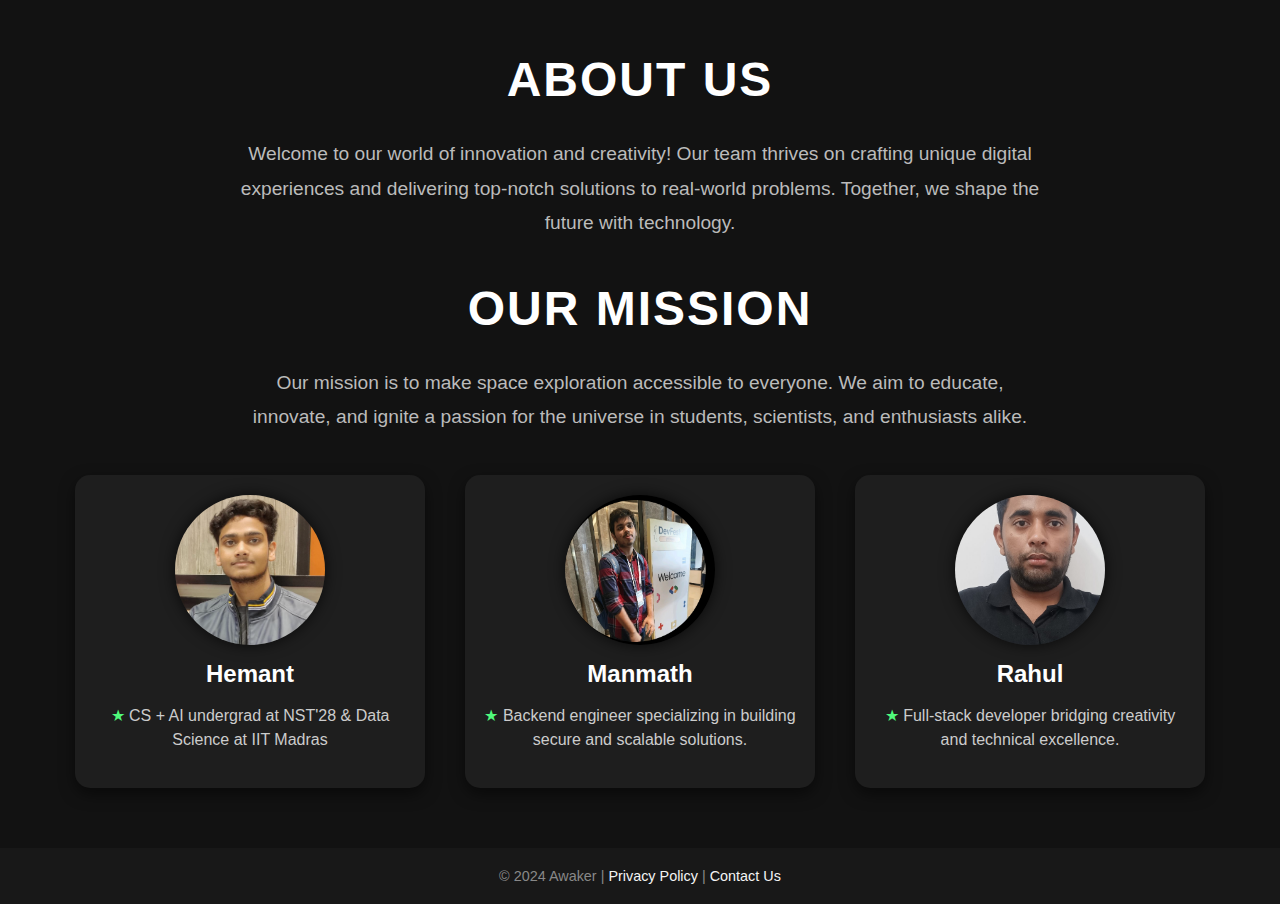
<file: aboutus.html>
<!DOCTYPE html>
<html lang="en">
<head>
  <meta charset="UTF-8">
  <meta name="viewport" content="width=device-width, initial-scale=1.0">
  <title>About Us</title>
  <style>
    body {
      font-family: "Poppins", Arial, sans-serif;
      margin: 0;
      padding: 0;
      box-sizing: border-box;
      background-color: #121212;
      color: #f4f4f4;
    }

    .container {
      max-width: 1200px;
      margin: 0 auto;
      padding: 20px;
    }

    h1 {
      text-align: center;
      font-size: 3rem;
      color: #ffffff;
      margin-bottom: 30px;
      text-transform: uppercase;
      letter-spacing: 2px;
    }

    .about-section {
      text-align: center;
      margin-bottom: 40px;
    }

    .about-section p {
      font-size: 1.2rem;
      line-height: 1.8;
      color: #bbbbbb;
      max-width: 800px;
      margin: 0 auto;
    }

    .team {
      display: flex;
      justify-content: center;
      flex-wrap: wrap;
      gap: 40px;
    }

    .team-member {
      background-color: #1e1e1e;
      border-radius: 15px;
      box-shadow: 0 6px 15px rgba(0, 0, 0, 0.5);
      text-align: center;
      width: 320px;
      padding: 20px 15px;
      transition: transform 0.4s, box-shadow 0.4s;
      overflow: hidden;
    }

    .team-member:hover {
      transform: translateY(-10px);
      box-shadow: 0 10px 20px rgba(0, 0, 0, 0.7);
    }

    .team-member .image-container {
      width: 150px;
      height: 150px;
      margin: 0 auto 15px;
      border-radius: 50%;
      overflow: hidden;
      position: relative;
      box-shadow: 0 0 15px rgba(0, 0, 0, 0.7);
      transition: transform 0.3s ease, box-shadow 0.3s ease;
    }

    .team-member:hover .image-container {
      transform: scale(1.1);
      box-shadow: 0 0 20px rgba(80, 250, 123, 0.7);
    }

    .team-member img {
      width: 100%;
      height: 100%;
      object-fit: cover;
    }

    .team-member h3 {
      margin: 15px 0 5px;
      color: #ffffff;
      font-size: 1.5rem;
    }

    .team-member p {
      font-size: 1rem;
      color: #cccccc;
      line-height: 1.5;
    }

    .team-member p::before {
      content: "★ ";
      color: #50fa7b;
    }

    /* Footer styling for a complete look */
    footer {
      text-align: center;
      padding: 20px 0;
      margin-top: 40px;
      background-color: #181818;
      color: #888888;
      font-size: 0.9rem;
    }

    footer a {
      color: #f4f4f4;
      text-decoration: none;
    }

    footer a:hover {
      color: #50fa7b;
    }

    @media (max-width: 768px) {
      .team-member {
        width: 100%;
      }

      h1 {
        font-size: 2.5rem;
      }

      .about-section p {
        font-size: 1rem;
      }
    }
  </style>
</head>
<body>
  <div class="container">
    <h1>About Us</h1>
    <div class="about-section">
      <p>
        Welcome to our world of innovation and creativity! Our team thrives on crafting unique 
        digital experiences and delivering top-notch solutions to real-world problems. 
        Together, we shape the future with technology.
      </p>
    </div>

    <h1>Our Mission</h1>
    <div class="about-section">
      <p>
        Our mission is to make space exploration accessible to everyone. We aim to educate, 
        innovate, and ignite a passion for the universe in students, scientists, and enthusiasts alike.
      </p>
    </div>

    <div class="team">
      <div class="team-member">
        <div class="image-container">
          <img src="image_folder/hemant.png" alt="Hemant">
        </div>
        <h3>Hemant</h3>
        <p>CS + AI undergrad at NST'28 & Data Science at IIT Madras</p>
      </div>
      <div class="team-member">
        <div class="image-container">
          <img src="image_folder/manmath.png" alt="Manmath">
        </div>
        <h3>Manmath</h3>
        <p>Backend engineer specializing in building secure and scalable solutions.</p>
      </div>
      <div class="team-member">
        <div class="image-container">
          <img src="image_folder/rahul.png" alt="Rahul">
        </div>
        <h3>Rahul</h3>
        <p>Full-stack developer bridging creativity and technical excellence.</p>
      </div>
    </div>
  </div>
  <footer>
    © 2024 Awaker | <a href="#">Privacy Policy</a> | <a href="#">Contact Us</a>
  </footer>
</body>
</html>
</file>
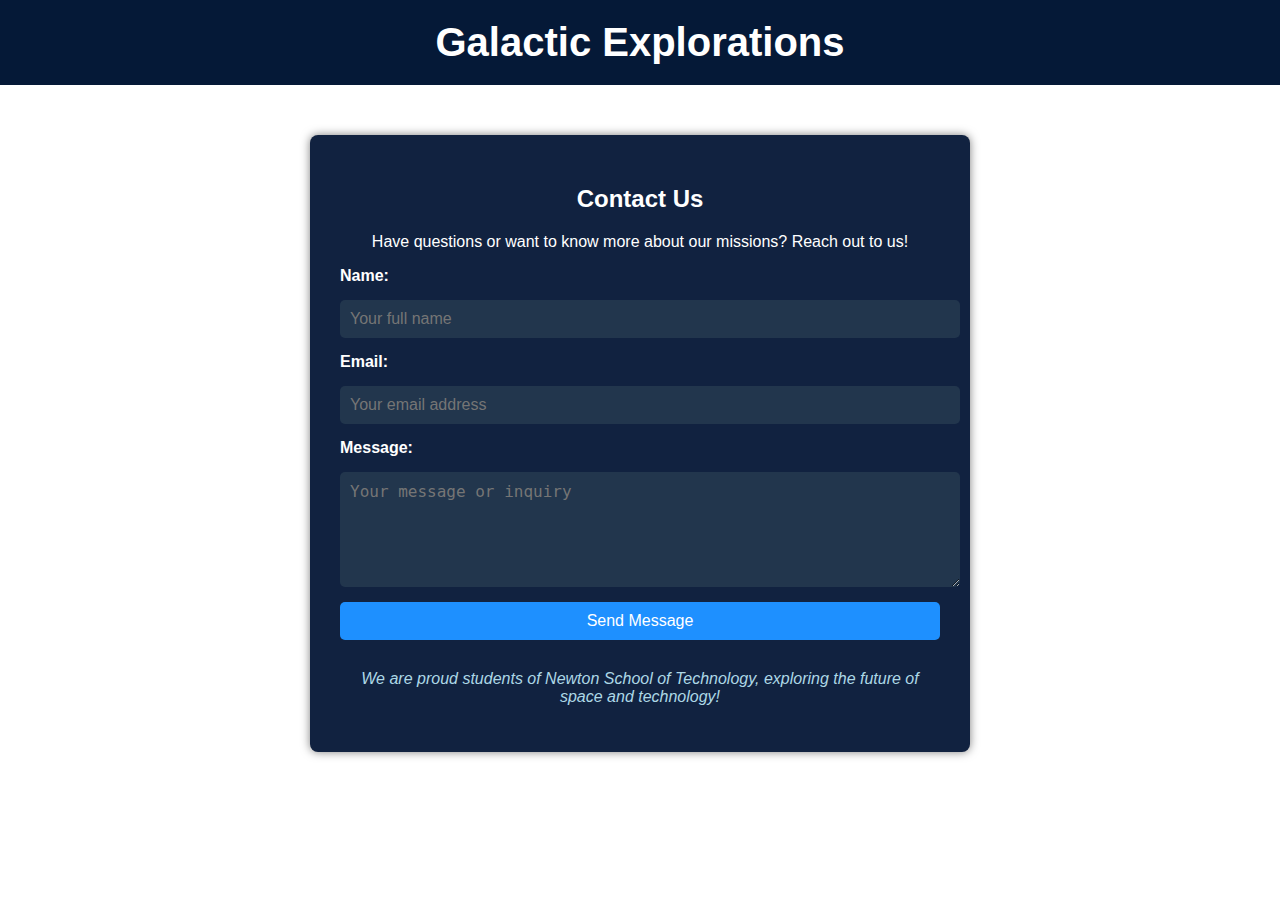
<file: contactus.html>
<!DOCTYPE html>
<html lang="en">
<head>
    <meta charset="UTF-8">
    <meta name="viewport" content="width=device-width, initial-scale=1.0">
    <title>Contact Us - Galactic Explorations</title>
    <style>
        body {
            font-family: Arial, sans-serif;
            margin: 0;
            padding: 0;
            background:url(https://media.istockphoto.com/id/1498666644/photo/black-hole-clouds-high-quality-render.jpg?b=1&s=612x612&w=0&k=20&c=M8FFv2wCoaUeivaZxhEdRTg7kJGckPjVP0dYy-ew51g=);
            background-size: cover;
            color: #fff;
            text-align: center;
        }
        header {
            padding: 20px;
            background-color: #051937;
        }
        header h1 {
            margin: 0;
            font-size: 2.5rem;
        }
        .container {
            max-width: 600px;
            margin: 50px auto;
            background-color: #112240;
            padding: 30px;
            border-radius: 8px;
            box-shadow: 0 0 10px rgba(0, 0, 0, 0.5);
        }
        form {
            display: flex;
            flex-direction: column;
            gap: 15px;
        }
        label {
            text-align: left;
            font-weight: bold;
        }
        input, textarea, button {
            padding: 10px;
            border: none;
            border-radius: 5px;
            font-size: 1rem;
        }
        input, textarea {
            width: 100%;
            background-color: #22364d;
            color: #fff;
        }
        button {
            background-color: #1e90ff;
            color: #fff;
            cursor: pointer;
        }
        button:hover {
            background-color: #0063cc;
        }
        footer {
            margin-top: 20px;
            font-size: 0.9rem;
        }
        .affiliation {
            margin-top: 30px;
            font-size: 1rem;
            font-style: italic;
            color: #add8e6;
        }
    </style>
</head>
<body>
    <header>
        <h1>Galactic Explorations</h1>
    </header>
    <div class="container">
        <h2>Contact Us</h2>
        <p>Have questions or want to know more about our missions? Reach out to us!</p>
        <form action="#" method="POST">
            <label for="name">Name:</label>
            <input type="text" id="name" name="name" placeholder="Your full name" required>
            
            <label for="email">Email:</label>
            <input type="email" id="email" name="email" placeholder="Your email address" required>
            
            <label for="message">Message:</label>
            <textarea id="message" name="message" rows="5" placeholder="Your message or inquiry" required></textarea>
            
            <button type="submit">Send Message</button>
        </form>
        <p class="affiliation">We are proud students of Newton School of Technology, exploring the future of space and technology!</p>
    </div>
    <footer>
        &copy; 2024 Galactic Explorations. All rights reserved to AWAKEN.
    </footer>
</body>
</html>
</file>
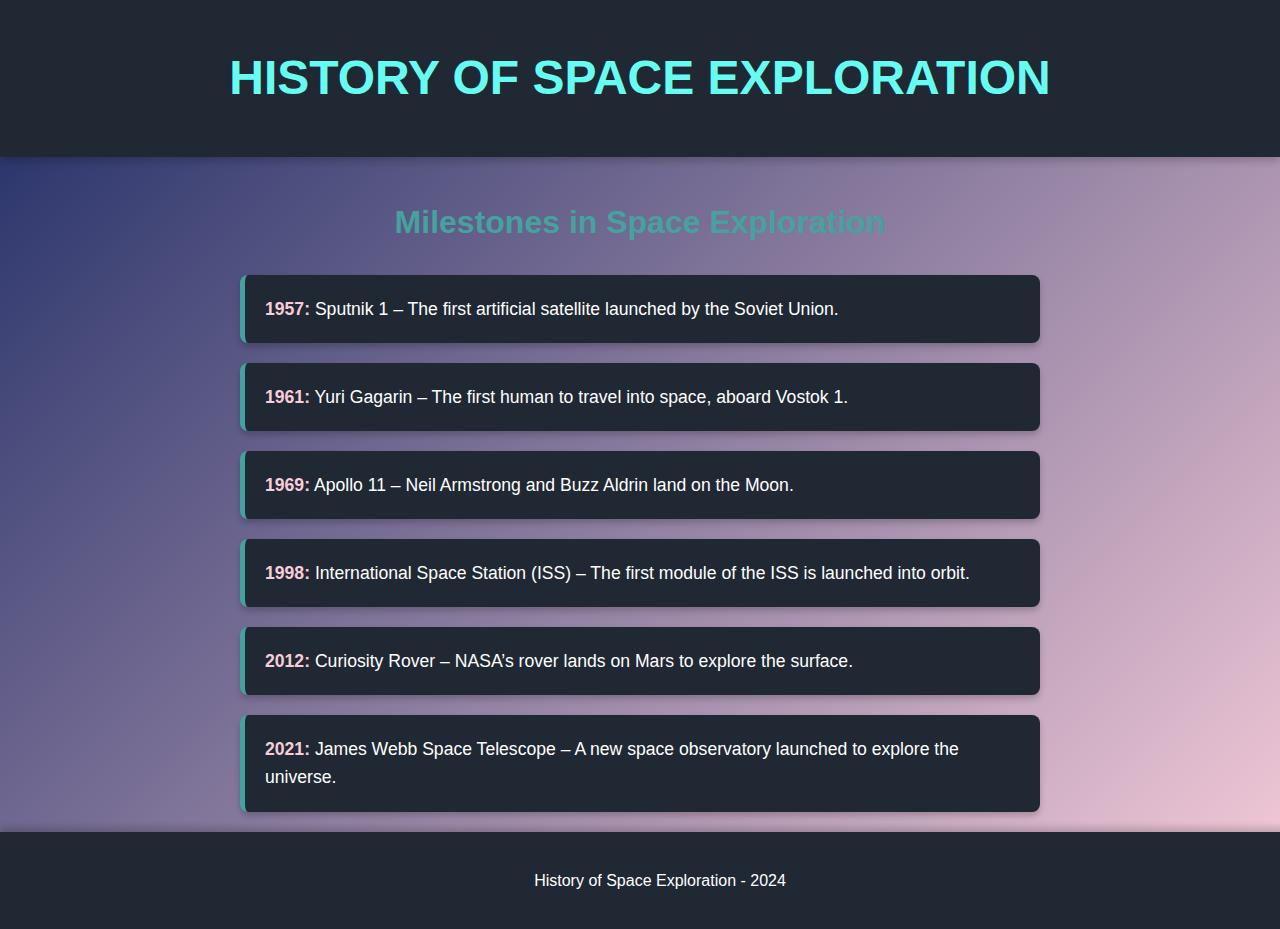
<file: history.html>
<!DOCTYPE html>
<html lang="en">
<head>
  <meta charset="UTF-8">
  <meta name="viewport" content="width=device-width, initial-scale=1.0">
  <title>History of Space Exploration</title>
  <link rel="stylesheet" href="history.css">
  <style>
    
  </style>
</head>
<body>
  <header>
    <h1>History of Space Exploration</h1>
  </header>

  <section>
    <h2>Milestones in Space Exploration</h2>
    <ul class="timeline">
      <li id="sputnik1">
        <span>1957:</span> Sputnik 1 – The first artificial satellite launched by the Soviet Union.
      </li>
      <li id="gagarin">
        <span>1961:</span> Yuri Gagarin – The first human to travel into space, aboard Vostok 1.
      </li>
      <li id="apollo11">
        <span>1969:</span> Apollo 11 – Neil Armstrong and Buzz Aldrin land on the Moon.
      </li>
      <li id="iss">
        <span>1998:</span> International Space Station (ISS) – The first module of the ISS is launched into orbit.
      </li>
      <li id="curiosity">
        <span>2012:</span> Curiosity Rover – NASA’s rover lands on Mars to explore the surface.
      </li>
      <li id="jameswebb">
        <span>2021:</span> James Webb Space Telescope – A new space observatory launched to explore the universe.
      </li>
    </ul>

  </section>

  <div class="footer">
    <p>History of Space Exploration - 2024</p>
  </div>
</body>
</html>
</file>
<file: history.css>
body {
    font-family: 'Arial', sans-serif;
    margin: 0;
    padding: 0;
    background: linear-gradient(135deg, #1d2b64, #f8cdda);
    color: white;
    line-height: 1.6;
  }

  header {
    background: #1f2833;
    color: #66fcf1;
    text-align: center;
    padding: 40px;
    box-shadow: 0 4px 8px rgba(0, 0, 0, 0.2);
  }

  header h1 {
    margin: 0;
    font-size: 3rem;
    text-transform: uppercase;
  }

  h2 {
    color: #45a29e;
    text-align: center;
    font-size: 2rem;
    margin-top: 40px;
  }

  .timeline {
    list-style: none;
    padding: 0;
    max-width: 800px;
    margin: 0 auto;
    font-size: 1.1rem;
  }

  .timeline li {
    background: #1f2833;
    margin: 20px 0;
    padding: 20px;
    border-left: 5px solid #45a29e;
    border-radius: 8px;
    box-shadow: 0 4px 6px rgba(0, 0, 0, 0.2);
    transition: transform 0.3s ease, height 0.3s ease;
  }

  .timeline li:hover {
    transform: scale(1.05);
  }

  .timeline li span {
    font-weight: bold;
    color: #f8cdda;
  }

  .footer {
    background: #1f2833;
    text-align: center;
    padding: 20px;

    bottom: 0;
    width: 100%;
    box-shadow: 0 -4px 8px rgba(0, 0, 0, 0.2);
  }

  footer p {
    margin: 0;
    color: #66fcf1;
  }

  @media (max-width: 768px) {
    header h1 {
      font-size: 2rem;
    }

    .timeline li {
      padding: 15px;
      font-size: 1rem;
    }
  }
</file>
